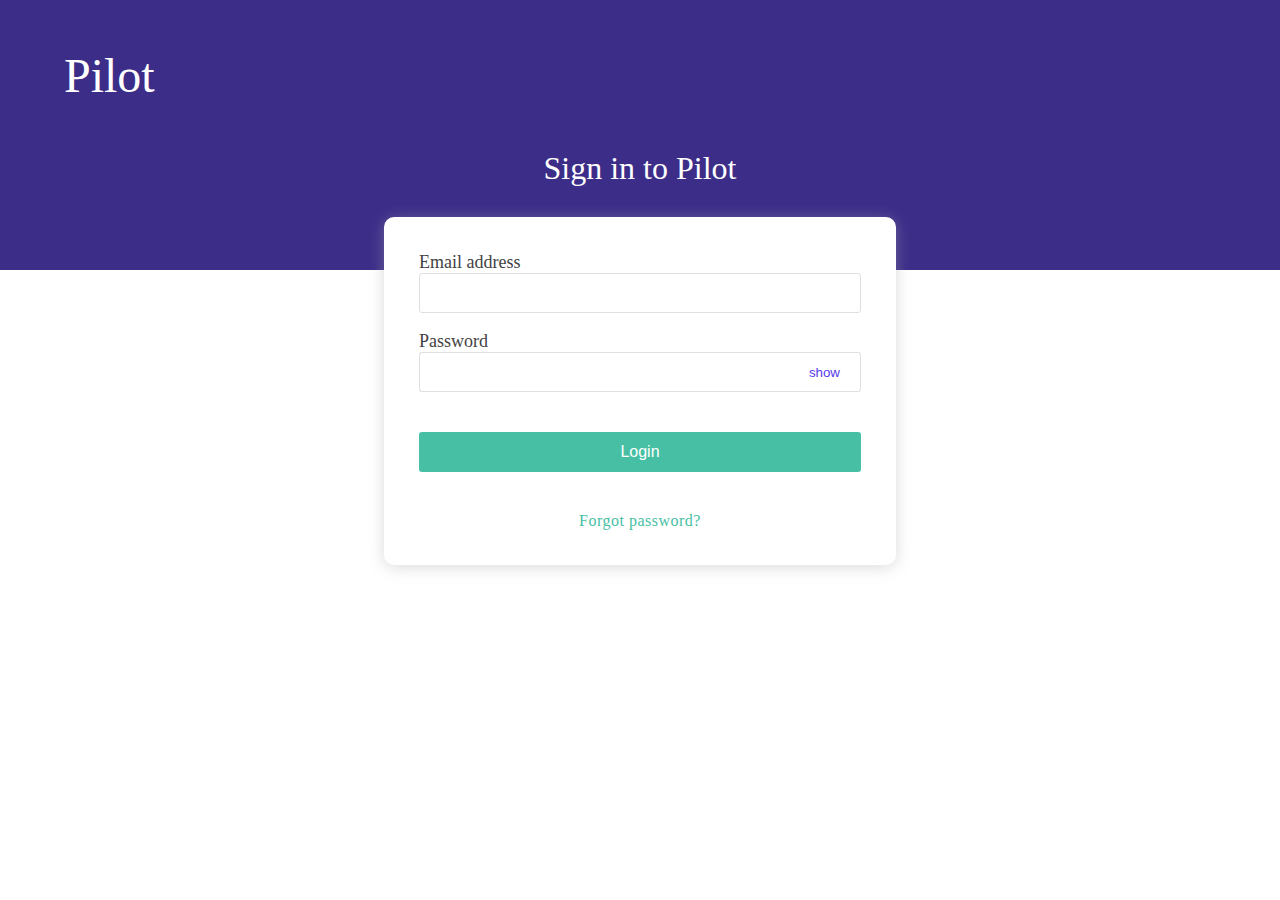
<file: signin Page/index.html>
<!DOCTYPE html>
<html lang="en">

<head>
    <title>Sign in</title>
    <link rel="stylesheet" href="style.css">
</head>

<body>
    <div class="pilot-main">
        <div class="header">
            <h1>Pilot</h1>
        </div>
        <div class="title">
            <h1>Sign in to Pilot</h1>
        </div>
        <div class="signin-cont">
            <div class="content-con">

                <label>Email address</label><br>
                <input for="Email" class="inp" type="email" /><br><br>
                <label>Password</label><br>
                <div class="pass">
                    <input class="inp" id="inp" type="password" />
                    <button class="btn-show">show</button>
                </div>
                <button class="btn-login"> Login</button>
                <h4>Forgot password?</h4>
            </div>
            
        </div>
    </div>

</body>

</html>
</file>
<file: signin Page/style.css>
* {
    margin: 0;
    padding: 0;
    box-sizing: border-box;
}

.pilot-main {
    width: 100%;
    background-image: linear-gradient(#3c2d89, #3c2d89 270px, #f3f5fa 270px);
    height: 270px;
}

.header {
    width: 90%;
    min-height: 150px;
    margin: auto;
    display: flex;
    justify-content: space-between;
    align-items: center;
}

.header h1 {
    padding: 50px, 0px, 50px;
    font-size: 48px;
    font-weight: lighter;
    color: #ffff;
}

.title {
    width: 90%;
    height: auto;
    margin: auto;
    display: flex;
    justify-content: center;
}
.title>h1{
    color: #ffff;
    font-weight: lighter;
    margin-bottom: 30PX;
}
.signin-cont{
    width: 40%;
    min-height: 300px;
    margin: auto;
    border-radius: 10px;
    box-shadow: 0px 2px 15px rgba(172, 169, 169, 0.432);
    background-color: #ffffff;
}
.content-con{
    height: auto;
    padding: 35px 35px;
}
label{
    font-size: 18px;
    color: #424242;
}
input{
    width: 100%;
    height: 40px;
    border: 1px solid #e0e0e0;
    border-radius: 3px;
    background-color: #ffff;
    color: #424242;
    font-size: 14px;
    padding-left:10px ;
}
.btn-show{
    border:1px solid #e0e0e0 ;
    padding: 10px 20px;
    border-bottom-right-radius: 3px;
    border-top-right-radius: 3px;
    background-color: transparent;
    border-left: 0;
    color: #5639eb;
}
.pass{
    display: flex;
    justify-content: space-between;
}
#inp{
    border-right: 0;
    border-bottom-right-radius: 0;
    border-top-right-radius: 0;
}
.btn-show:hover{
    background-color: #3c2d89;
    color: #ffff;
    transition: .5s;
}
.btn-login
{
    width: 100%;
    height: 40px;
    margin: 40px auto;
    color: #ffff;
    background-color: #47bfa4;
    border-style: none;
    border-radius: 3px;
    font-size: 16px;
}
.btn-login:hover{
    background-color: #56af9c;
}
.content-con h4{
    text-align: center;
    font-weight:lighter;
    letter-spacing: .5px;
    color: #47bfa4;
}
</file>
